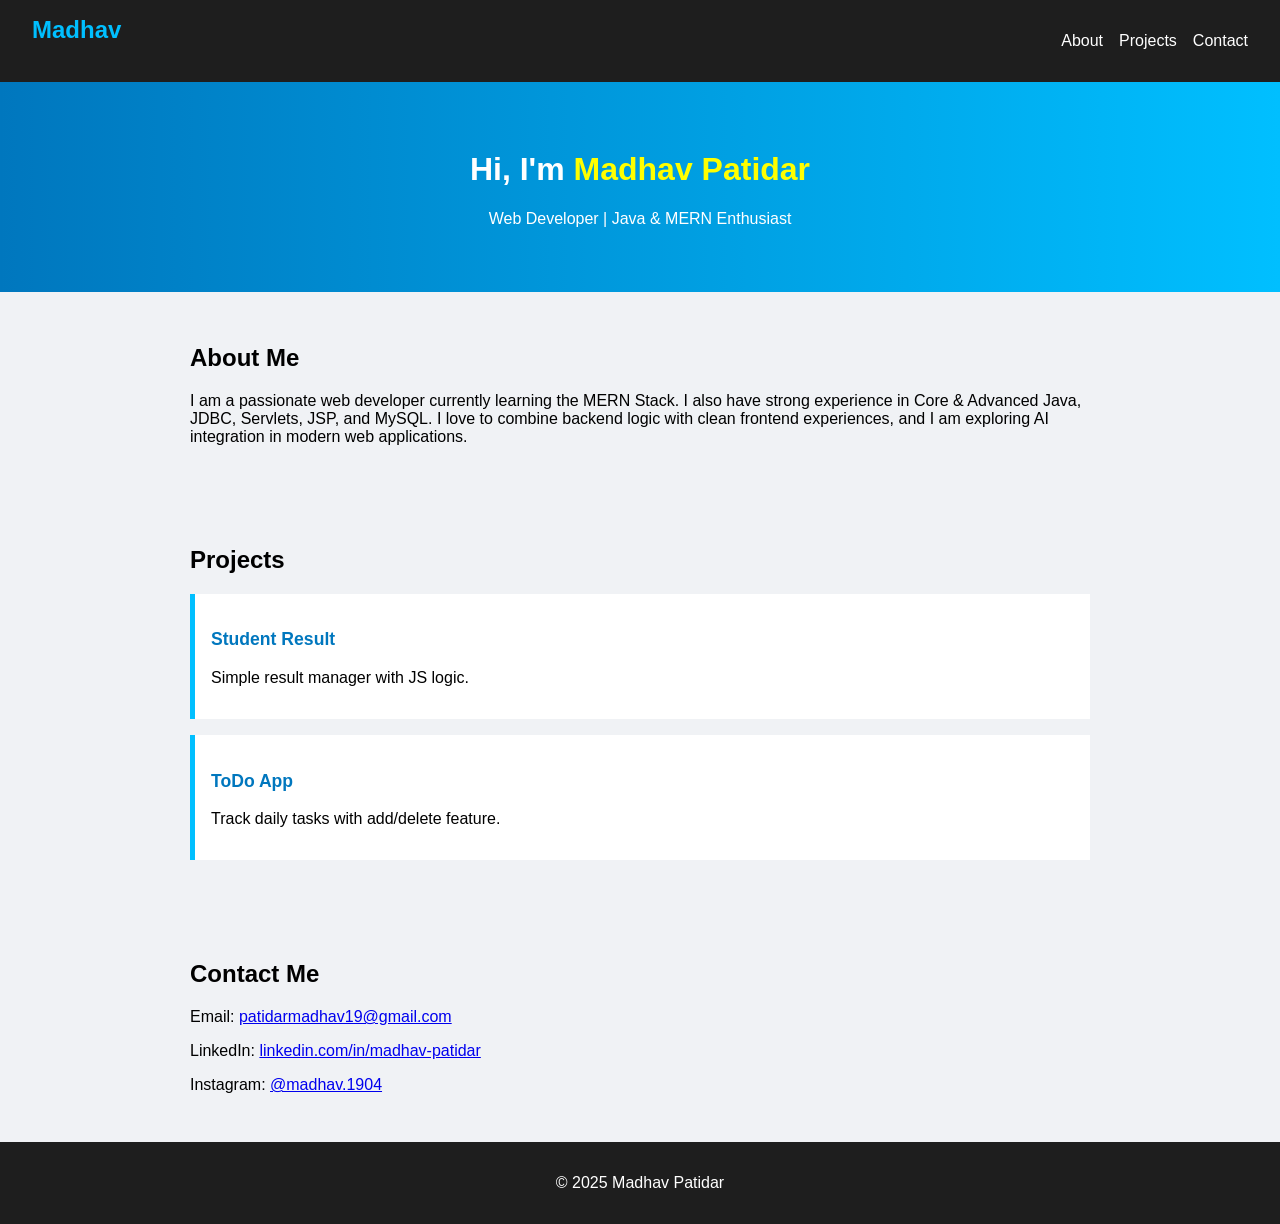
<file: index.html>
<!DOCTYPE html>
<html lang="en">
<head>
  <meta charset="UTF-8" />
  <meta name="viewport" content="width=device-width, initial-scale=1.0"/>
  <title>Madhav Patidar | Web Developer</title>
  <link rel="stylesheet" href="style.css" />
</head>
<body>
  <nav class="navbar">
    <div class="logo">Madhav</div>
    <ul class="nav-menu">
      <li><a href="#about">About</a></li>
      <li><a href="#projects">Projects</a></li>
      <li><a href="#contact">Contact</a></li>
    </ul>
  </nav>

  <header class="hero">
    <h1>Hi, I'm <span>Madhav Patidar</span></h1>
    <p>Web Developer | Java & MERN Enthusiast</p>
  </header>

  <section id="about">
    <h2>About Me</h2>
    <p>I am a passionate web developer currently learning the MERN Stack. I also have strong experience in Core & Advanced Java, JDBC, Servlets, JSP, and MySQL. I love to combine backend logic with clean frontend experiences, and I am exploring AI integration in modern web applications.</p>
  </section>

  <section id="projects">
    <h2>Projects</h2>
    <!-- <div class="project">
      <h3><a href="weather-app/index2.html" target="_blank">Smart Weather App</a></h3>
      <p>Live weather forecast using OpenWeather API.</p>
    </div> -->
    <div class="project">
      <h3><a href="student-result/">Student Result</a></h3>
      <p>Simple result manager with JS logic.</p>
    </div>
    <div class="project">
      <h3><a href="todo-app/">ToDo App</a></h3>
      <p>Track daily tasks with add/delete feature.</p>
    </div>
  </section>

  <section id="contact">
    <h2>Contact Me</h2>
    <p>Email: <a href="mailto:patidarmadhav19@gmail.com">patidarmadhav19@gmail.com</a></p>
    <p>LinkedIn: <a href="https://linkedin.com/in/madhav-patidar-575681319" target="_blank">linkedin.com/in/madhav-patidar</a></p>
    <p>Instagram: <a href="https://instagram.com/madhav.1904" target="_blank">@madhav.1904</a></p>
  </section>

  <footer>
    <p>&copy; 2025 Madhav Patidar</p>
  </footer>
</body>
</html>
</file>
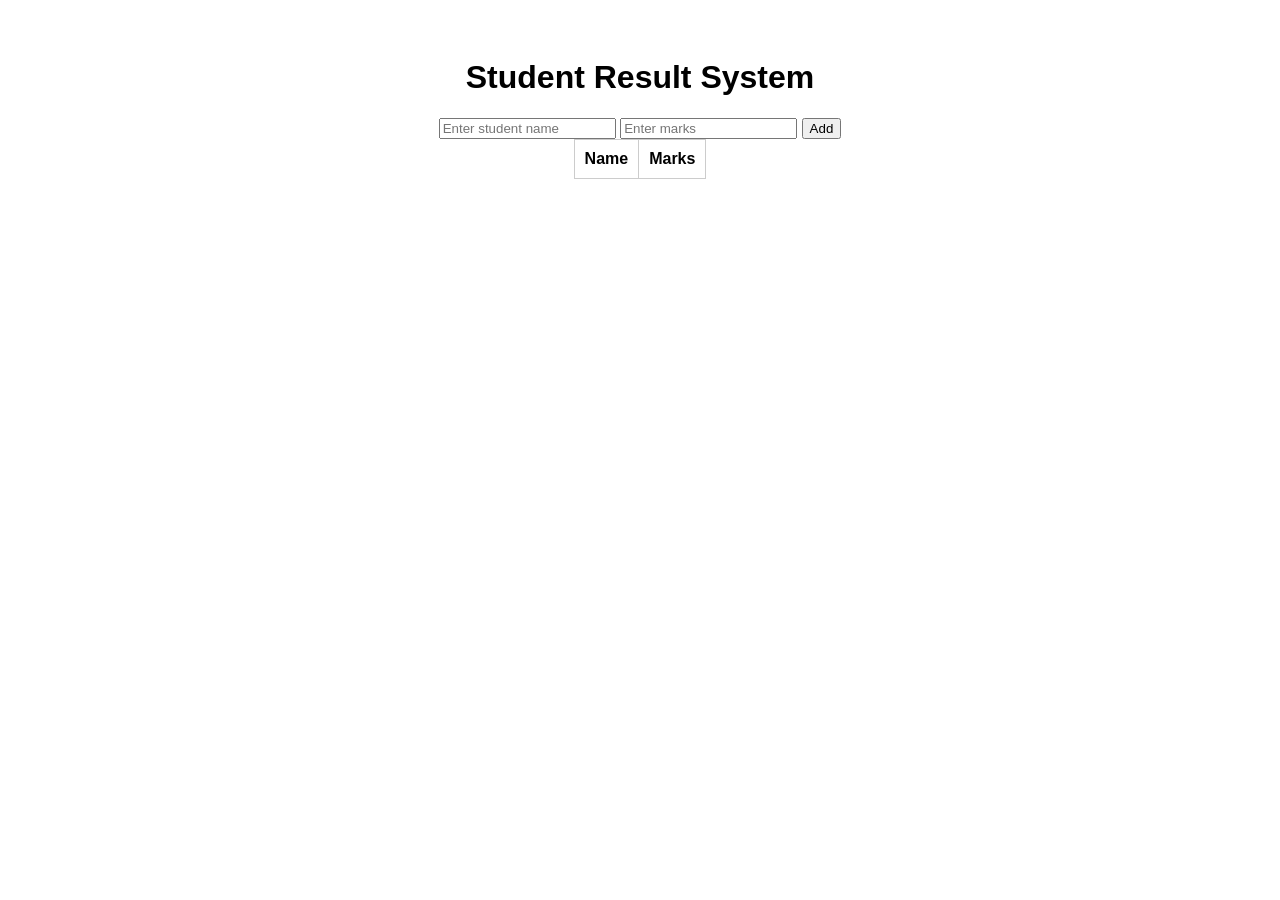
<file: student-result/index.html>
<!DOCTYPE html>
<html lang="en">
<head>
  <meta charset="UTF-8" />
  <meta name="viewport" content="width=device-width, initial-scale=1.0"/>
  <title>Student Result System</title>
  <style>
    body { font-family: Arial; text-align: center; padding: 30px; }
    table { margin: auto; border-collapse: collapse; }
    td, th { padding: 10px; border: 1px solid #ccc; }
  </style>
</head>
<body>
  <h1>Student Result System</h1>
  <input type="text" id="name" placeholder="Enter student name" />
  <input type="number" id="marks" placeholder="Enter marks" />
  <button onclick="addResult()">Add</button>
  <table id="results">
    <tr><th>Name</th><th>Marks</th></tr>
  </table>
  <script>
    function addResult() {
      const name = document.getElementById("name").value;
      const marks = document.getElementById("marks").value;
      const table = document.getElementById("results");
      if (name && marks) {
        const row = table.insertRow(-1);
        row.insertCell(0).innerText = name;
        row.insertCell(1).innerText = marks;
        document.getElementById("name").value = '';
        document.getElementById("marks").value = '';
      }
    }
  </script>
</body>
</html>
</file>
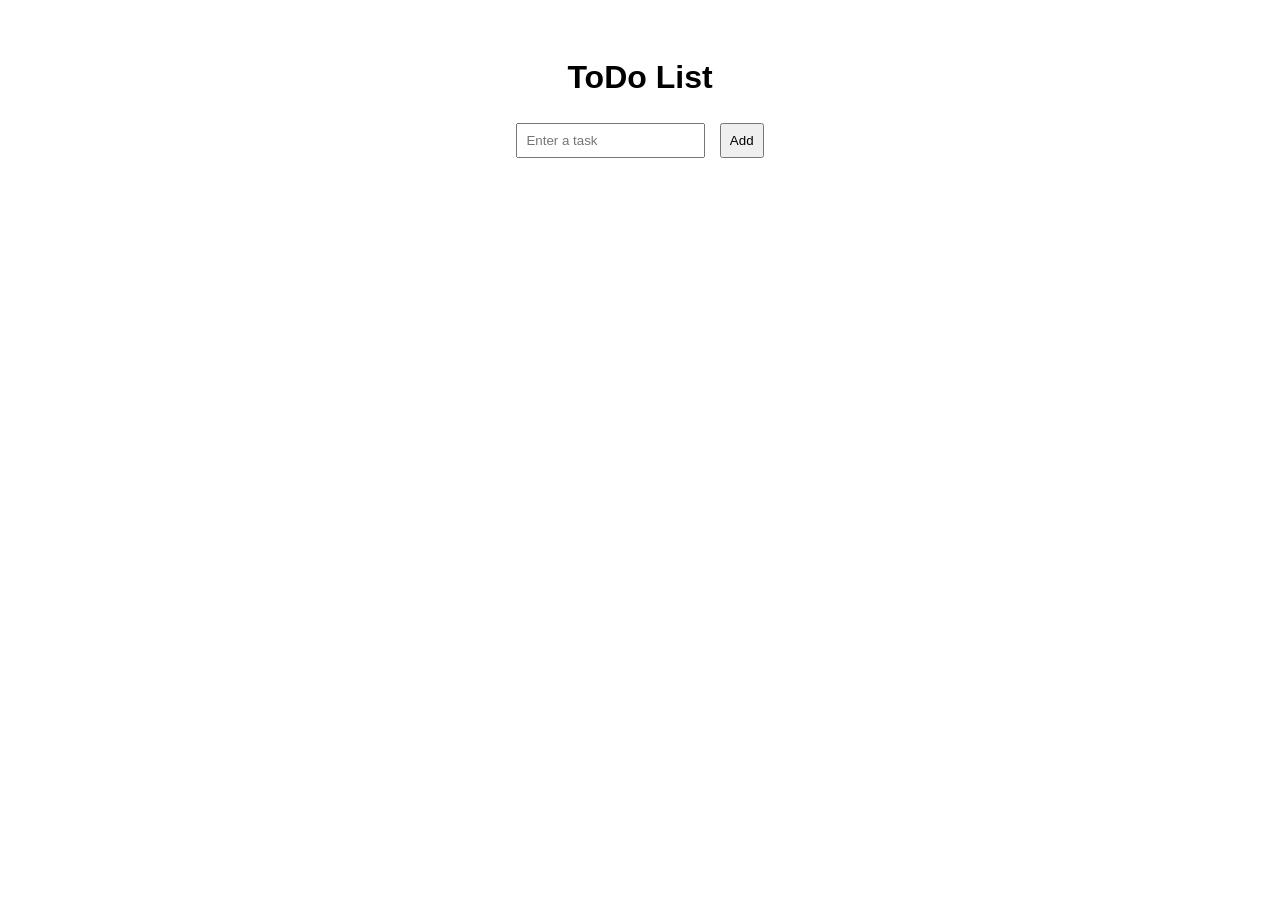
<file: todo-app/index.html>
<!DOCTYPE html>
<html lang="en">
<head>
  <meta charset="UTF-8" />
  <meta name="viewport" content="width=device-width, initial-scale=1.0" />
  <title>ToDo App</title>
  <style>
    body { font-family: Arial; text-align: center; padding: 30px; }
    input, button { padding: 8px; margin: 5px; }
    ul { list-style: none; padding: 0; }
    li { margin: 10px 0; background: #eee; padding: 10px; }
  </style>
</head>
<body>
  <h1>ToDo List</h1>
  <input type="text" id="task" placeholder="Enter a task" />
  <button onclick="addTask()">Add</button>
  <ul id="taskList"></ul>
  <script>
    const taskList = document.getElementById("taskList");
    function addTask() {
      const taskInput = document.getElementById("task");
      const task = taskInput.value.trim();
      if (task) {
        const li = document.createElement("li");
        li.textContent = task;
        li.onclick = () => li.remove();
        taskList.appendChild(li);
        taskInput.value = '';
      }
    }
  </script>
</body>
</html>
</file>
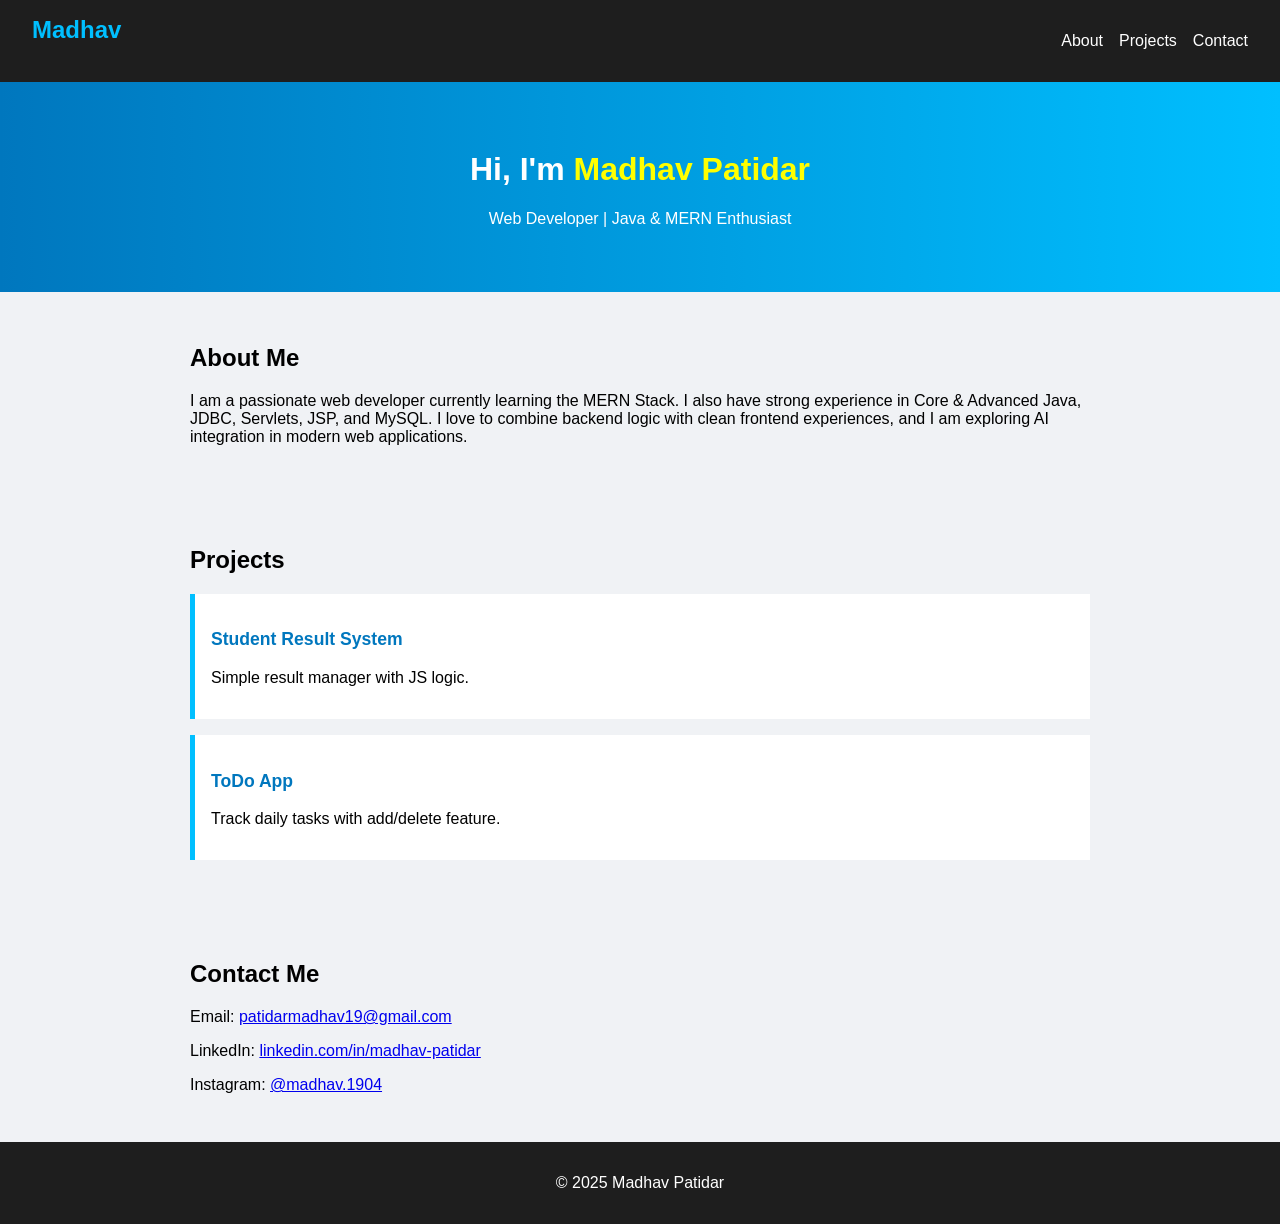
<file: index1.html>
<!DOCTYPE html>
<html lang="en">
<head>
  <meta charset="UTF-8" />
  <meta name="viewport" content="width=device-width, initial-scale=1.0"/>
  <title>Madhav Patidar | Web Developer</title>
  <link rel="stylesheet" href="style.css" />
</head>
<body>
  <nav class="navbar">
    <div class="logo">Madhav</div>
    <ul class="nav-menu">
      <li><a href="#about">About</a></li>
      <li><a href="#projects">Projects</a></li>
      <li><a href="#contact">Contact</a></li>
    </ul>
  </nav>

  <header class="hero">
    <h1>Hi, I'm <span>Madhav Patidar</span></h1>
    <p>Web Developer | Java & MERN Enthusiast</p>
  </header>

  <section id="about">
    <h2>About Me</h2>
    <p>I am a passionate web developer currently learning the MERN Stack. I also have strong experience in Core & Advanced Java, JDBC, Servlets, JSP, and MySQL. I love to combine backend logic with clean frontend experiences, and I am exploring AI integration in modern web applications.</p>
  </section>

  <section id="projects">
    <h2>Projects</h2>
    <!-- <div class="project">
      <h3><a href="weather-app/index2.html" target="_blank">Smart Weather App</a></h3>
      <p>Live weather forecast using OpenWeather API.</p>
    </div> -->
    <div class="project">
      <h3><a href="student-result/index3.html" target="_blank">Student Result System</a></h3>
      <p>Simple result manager with JS logic.</p>
    </div>
    <div class="project">
      <h3><a href="todo-app/index4.html" target="_blank">ToDo App</a></h3>
      <p>Track daily tasks with add/delete feature.</p>
    </div>
  </section>

  <section id="contact">
    <h2>Contact Me</h2>
    <p>Email: <a href="mailto:patidarmadhav19@gmail.com">patidarmadhav19@gmail.com</a></p>
    <p>LinkedIn: <a href="https://linkedin.com/in/madhav-patidar-575681319" target="_blank">linkedin.com/in/madhav-patidar</a></p>
    <p>Instagram: <a href="https://instagram.com/madhav.1904" target="_blank">@madhav.1904</a></p>
  </section>

  <footer>
    <p>&copy; 2025 Madhav Patidar</p>
  </footer>
</body>
</html>
</file>
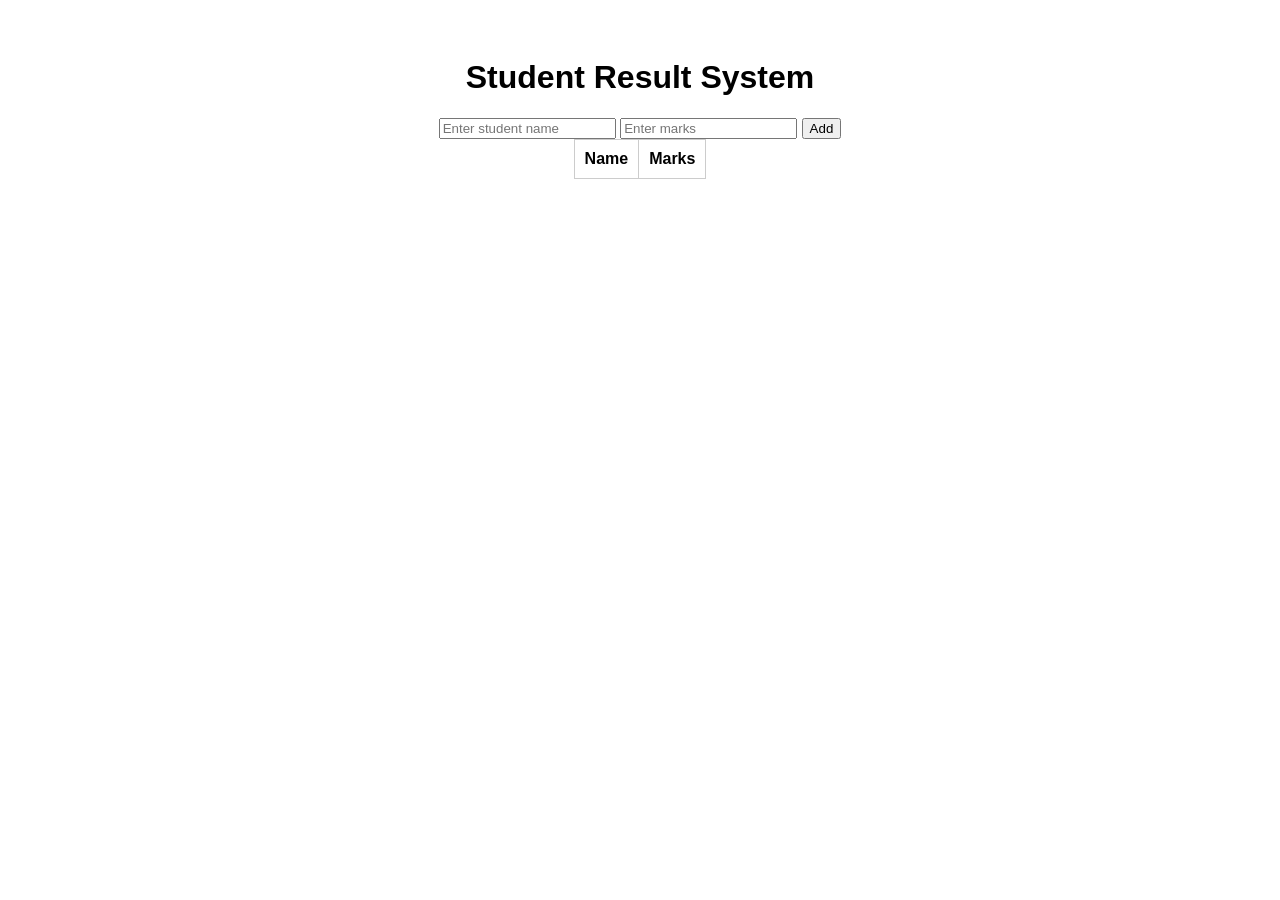
<file: index3.html>
<!DOCTYPE html>
<html lang="en">
<head>
  <meta charset="UTF-8" />
  <meta name="viewport" content="width=device-width, initial-scale=1.0"/>
  <title>Student Result System</title>
  <style>
    body { font-family: Arial; text-align: center; padding: 30px; }
    table { margin: auto; border-collapse: collapse; }
    td, th { padding: 10px; border: 1px solid #ccc; }
  </style>
</head>
<body>
  <h1>Student Result System</h1>
  <input type="text" id="name" placeholder="Enter student name" />
  <input type="number" id="marks" placeholder="Enter marks" />
  <button onclick="addResult()">Add</button>
  <table id="results">
    <tr><th>Name</th><th>Marks</th></tr>
  </table>
  <script>
    function addResult() {
      const name = document.getElementById("name").value;
      const marks = document.getElementById("marks").value;
      const table = document.getElementById("results");
      if (name && marks) {
        const row = table.insertRow(-1);
        row.insertCell(0).innerText = name;
        row.insertCell(1).innerText = marks;
        document.getElementById("name").value = '';
        document.getElementById("marks").value = '';
      }
    }
  </script>
</body>
</html>
</file>
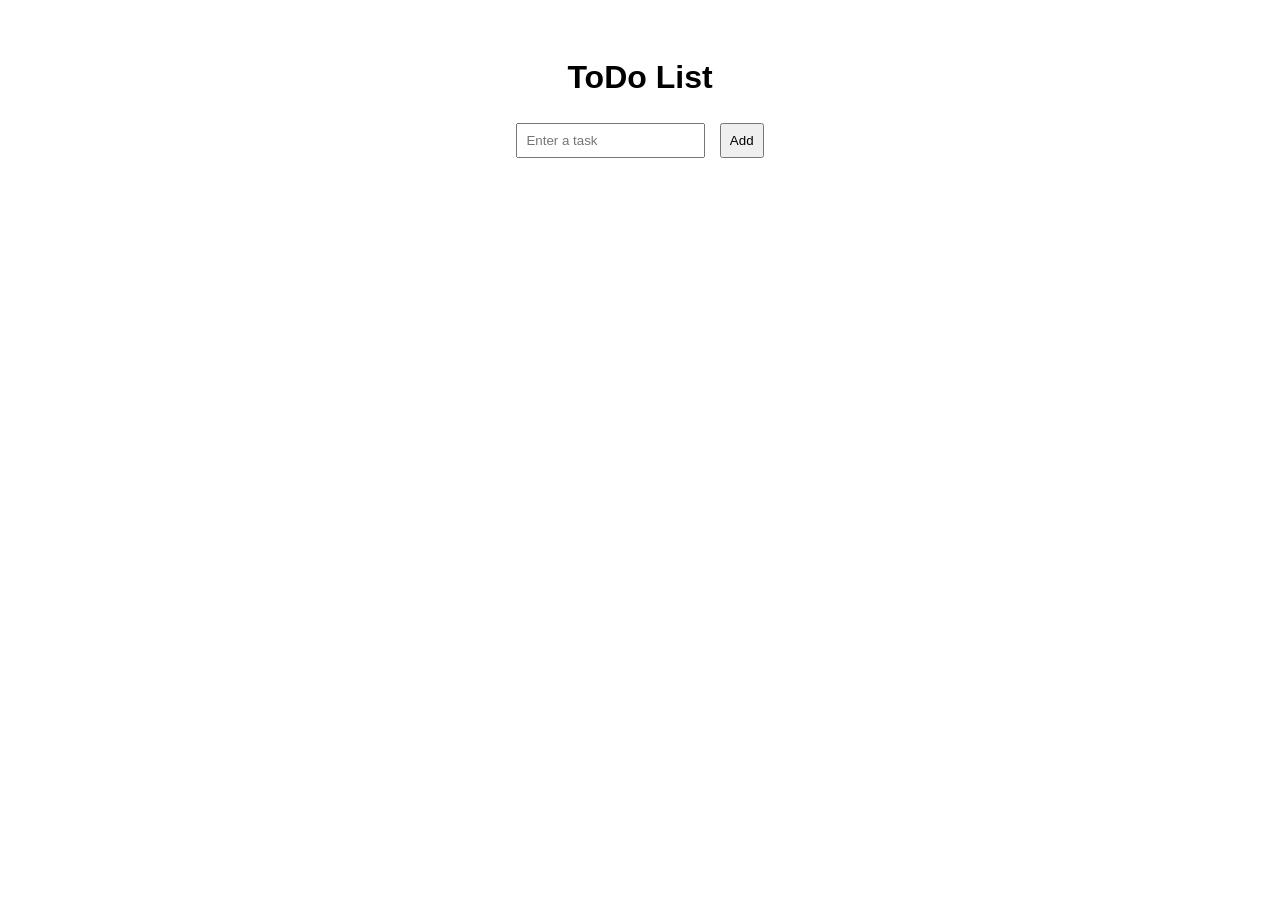
<file: index4.html>
<!DOCTYPE html>
<html lang="en">
<head>
  <meta charset="UTF-8" />
  <meta name="viewport" content="width=device-width, initial-scale=1.0" />
  <title>ToDo App</title>
  <style>
    body { font-family: Arial; text-align: center; padding: 30px; }
    input, button { padding: 8px; margin: 5px; }
    ul { list-style: none; padding: 0; }
    li { margin: 10px 0; background: #eee; padding: 10px; }
  </style>
</head>
<body>
  <h1>ToDo List</h1>
  <input type="text" id="task" placeholder="Enter a task" />
  <button onclick="addTask()">Add</button>
  <ul id="taskList"></ul>
  <script>
    const taskList = document.getElementById("taskList");
    function addTask() {
      const taskInput = document.getElementById("task");
      const task = taskInput.value.trim();
      if (task) {
        const li = document.createElement("li");
        li.textContent = task;
        li.onclick = () => li.remove();
        taskList.appendChild(li);
        taskInput.value = '';
      }
    }
  </script>
</body>
</html>
</file>
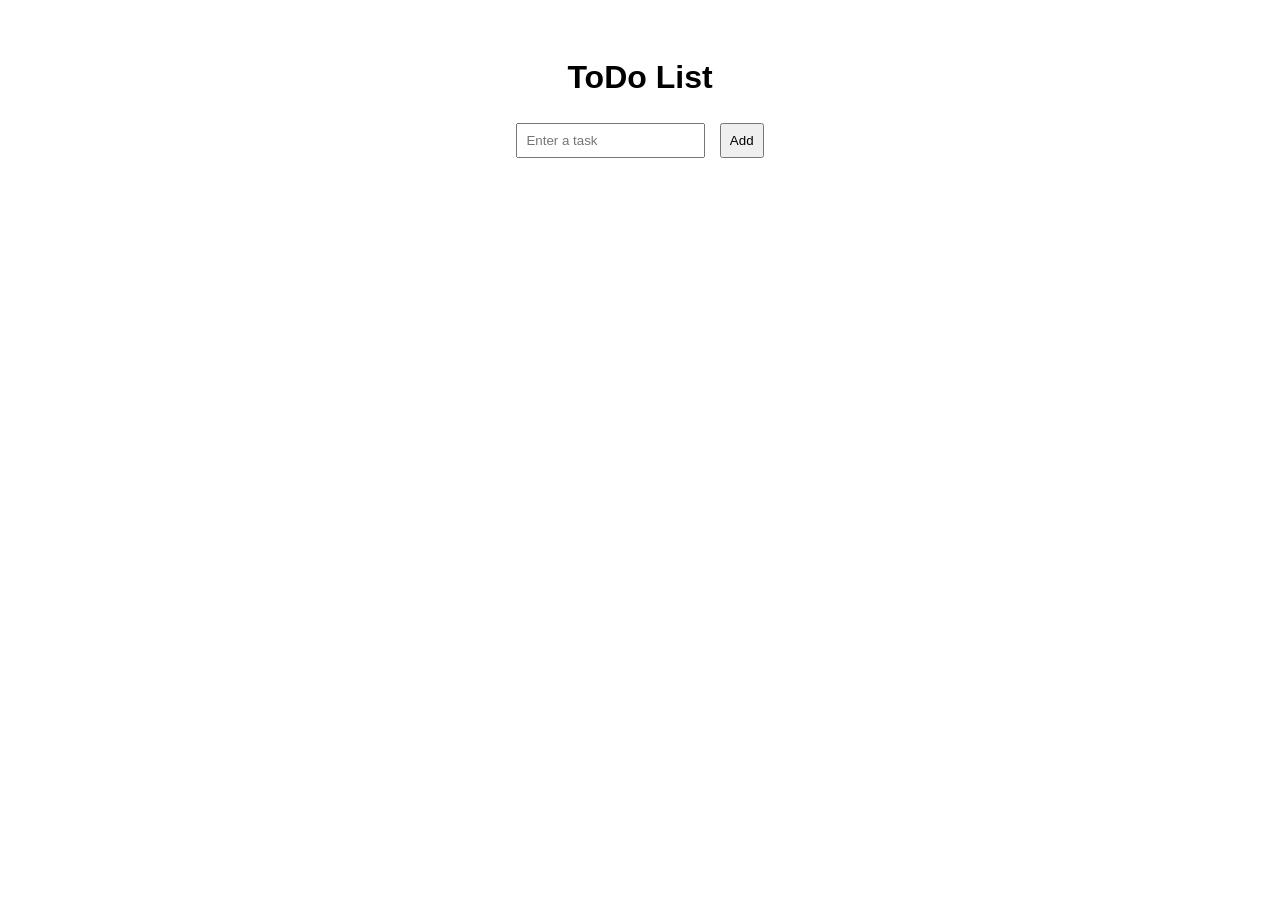
<file: todo.html>
<!DOCTYPE html>
<html lang="en">
<head>
  <meta charset="UTF-8" />
  <meta name="viewport" content="width=device-width, initial-scale=1.0" />
  <title>ToDo App</title>
  <style>
    body { font-family: Arial; text-align: center; padding: 30px; }
    input, button { padding: 8px; margin: 5px; }
    ul { list-style: none; padding: 0; }
    li { margin: 10px 0; background: #eee; padding: 10px; }
  </style>
</head>
<body>
  <h1>ToDo List</h1>
  <input type="text" id="task" placeholder="Enter a task" />
  <button onclick="addTask()">Add</button>
  <ul id="taskList"></ul>
  <script>
    const taskList = document.getElementById("taskList");
    function addTask() {
      const taskInput = document.getElementById("task");
      const task = taskInput.value.trim();
      if (task) {
        const li = document.createElement("li");
        li.textContent = task;
        li.onclick = () => li.remove();
        taskList.appendChild(li);
        taskInput.value = '';
      }
    }
  </script>
</body>
</html>
</file>
<file: style.css>
body {
  font-family: 'Segoe UI', sans-serif;
  margin: 0;
  padding: 0;
  background: #f0f2f5;
}
.navbar {
  background: #1e1e1e;
  color: white;
  display: flex;
  justify-content: space-between;
  padding: 1rem 2rem;
  position: sticky;
  top: 0;
}
.logo {
  color: #00bfff;
  font-weight: bold;
  font-size: 1.5rem;
}
.nav-menu {
  list-style: none;
  display: flex;
  gap: 1rem;
}
.nav-menu a {
  color: white;
  text-decoration: none;
}
.hero {
  background: linear-gradient(to right, #0077be, #00bfff);
  color: white;
  text-align: center;
  padding: 3rem 1rem;
}
.hero span {
  color: yellow;
}
section {
  padding: 2rem;
  max-width: 900px;
  margin: auto;
}
.project {
  background: white;
  padding: 1rem;
  margin-bottom: 1rem;
  border-left: 5px solid #00bfff;
}
.project a {
  color: #0077be;
  text-decoration: none;
  font-size: 1.1rem;
}
footer {
  background: #1e1e1e;
  color: white;
  text-align: center;
  padding: 1rem;
}
</file>
